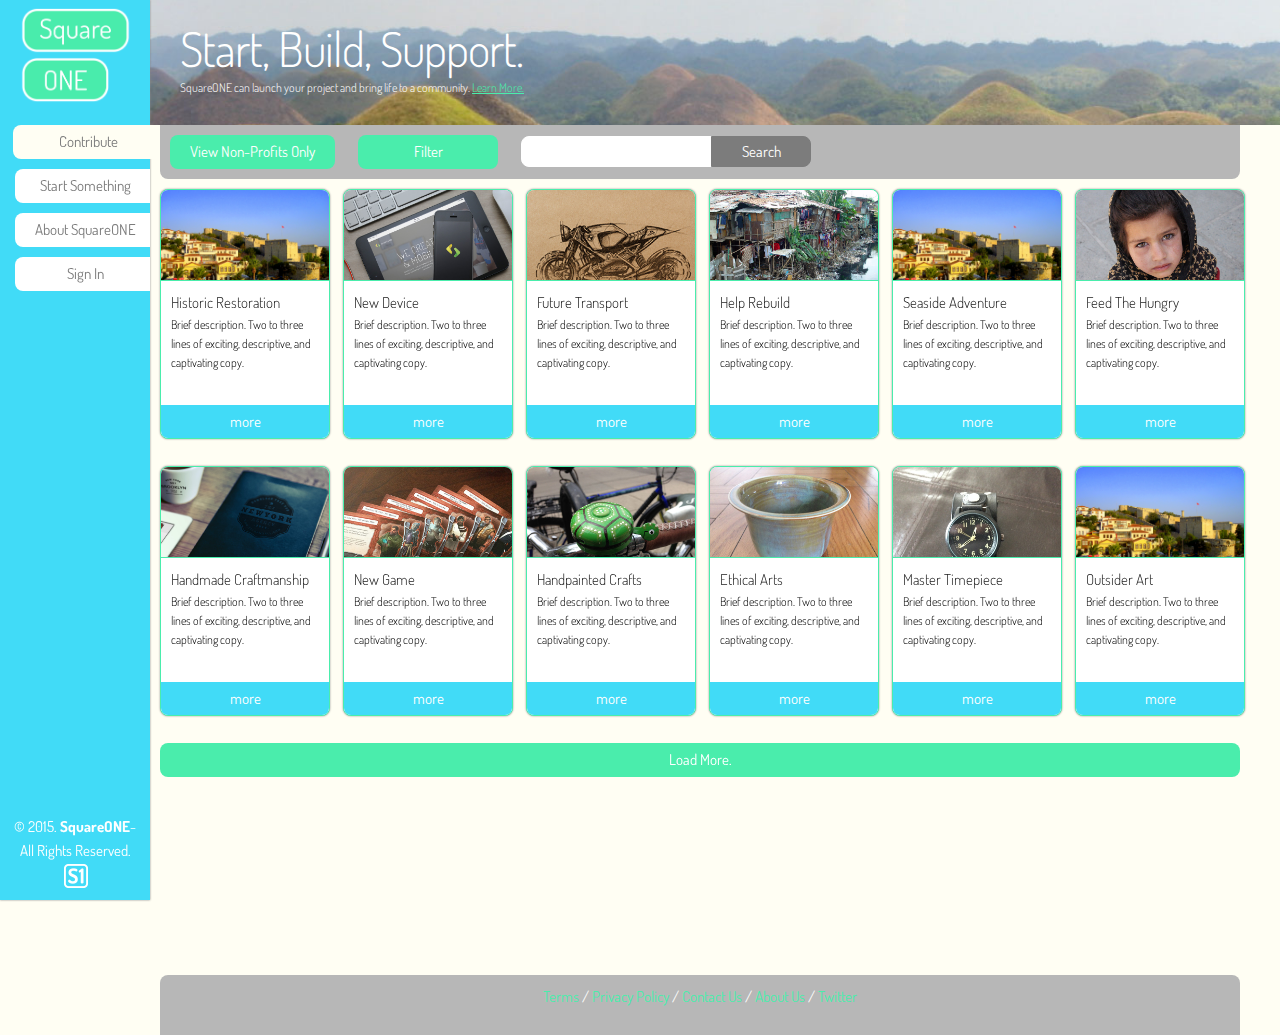
<file: index.html>
<!DOCTYPE html>
<html lang="en">
<head>

  <!-- Basic Page Needs
  –––––––––––––––––––––––––––––––––––––––––––––––––– -->
  <meta charset="utf-8">
  <title>SquareONE</title>
  <meta name="description" content="">
  <meta name="author" content="">

  <!-- Mobile Specific Metas
  –––––––––––––––––––––––––––––––––––––––––––––––––– -->
  <meta name="viewport" content="width=device-width, initial-scale=1">

  <!-- FONT
  –––––––––––––––––––––––––––––––––––––––––––––––––– -->
 <link href='http://fonts.googleapis.com/css?family=Dosis' rel='stylesheet' type='text/css'>


  <!-- CSS
  –––––––––––––––––––––––––––––––––––––––––––––––––– -->
  <link rel="stylesheet" href="css/normalize.css">
  <link rel="stylesheet" href="css/skeleton.css">
  <link rel="stylesheet" type="text/css" href="css/style.css">

  <script src="https://ajax.googleapis.com/ajax/libs/jquery/2.1.4/jquery.min.js"></script>

  <!-- Favicon
  –––––––––––––––––––––––––––––––––––––––––––––––––– -->
  <link rel="icon" type="image/png" href="images/favicon.png">

</head>
<body class="bbg-color">
  <!-- Primary Page Layout
  –––––––––––––––––––––––––––––––––––––––––––––––––– -->
  <aside class="side-navigation">
    <div class="side-wrap">
    <div class="s1-logo"></div>
    <ul>
      <li ><a class="side-nav-button side-nav-active" href="index.html">Contribute</a></li>
      <li ><a class="side-nav-button side-nav-inactive" href="start.html">Start Something</a></li>
      <li ><a class="side-nav-button side-nav-inactive" href="about.html">About SquareONE</a></li>
      <li ><a class="side-nav-button side-nav-inactive" href="sign-in.html">Sign In</a></li>
    </ul>
    <div class="side-push"></div>
    </div>
    <div class="side-foot">
      <div class="copyright">
        © 2015. <b>SquareONE</b>­ All Rights Reserved.
      </div>
      <div class="foot-logo">
        <a href="/">
          <img src="images/s1-foot-logo.png" alt="SquareONE">
        </a>
      </div>
    </div>
   </aside>
  <header class="pic-head">
    <h1>Start, Build, Support.</h1>
    <p>SquareONE can launch your project and bring life to a community. <a href="about.html">Learn More.</a></p>
  </header>
  <div class="s1-container body-padding wrapper">
    <div class="filter copy-cat">
      <a class="s1-button" href="#">View Non-Profits Only</a>
      <a class="s1-button filter-trigger filter-selector" href="#">Filter</a>
      <div class="search-box">
        <input class="s1-button s1-search-input">
        <input class="s1-button s1-search-button" type="submit" Value="Search">
      </div>
      <div class="filter-container copy-cat">
        <ul class="sorter">
          <li><a class="s1-button filter-button" href="#">All</a></li>
          <li><a class="s1-button filter-button" href="#">Art</a></li>
          <li><a class="s1-button filter-button" href="#">Technology</a></li>
          <li><a class="s1-button filter-button" href="#">Science</a></li>
          <li><a class="s1-button filter-button" href="#">Music</a></li>
          <li><a class="s1-button filter-button" href="#">Outdoor</a></li>
          <li><a class="s1-button filter-button" href="#">Games</a></li>
        </ul>
      </div>
    </div>

    <div class="row card-box">
      <ul class="dyna-width card-sort">
        <li class="project-card science">
          <div class="card-image">
            <img src="images/p1.jpg">
          </div>
          <h6>Historic Restoration</h6>
          <p class="card-desc">Brief description. Two to three lines of exciting, descriptive, and captivating copy.</p>
          <a class="s1-button more-button" href="project-1.html">more</a>
        </li>
        <li class="project-card technology">
          <div class="card-image">
            <img src="images/device.jpg">
          </div>
          <h6>New Device</h6>
          <p class="card-desc">Brief description. Two to three lines of exciting, descriptive, and captivating copy.</p>
          <a class="s1-button more-button" href="project-1.html">more</a>
        </li>
        <li class="project-card technology">
          <div class="card-image">
            <img src="images/bike.jpg">
          </div>
          <h6>Future Transport</h6>
          <p class="card-desc">Brief description. Two to three lines of exciting, descriptive, and captivating copy.</p>
          <a class="s1-button more-button" href="project-1.html">more</a>
        </li>
        <li class="project-card science technology">
          <div class="card-image">
            <img src="images/shack.jpg">
          </div>
          <h6>Help Rebuild</h6>
          <p class="card-desc">Brief description. Two to three lines of exciting, descriptive, and captivating copy.</p>
          <a class="s1-button more-button" href="project-1.html">more</a>
        </li>
        <li class="project-card science">
          <div class="card-image">
            <img src="images/p1.jpg">
          </div>
          <h6>Seaside Adventure</h6>
          <p class="card-desc">Brief description. Two to three lines of exciting, descriptive, and captivating copy.</p>
          <a class="s1-button more-button" href="project-1.html">more</a>
        </li>
        <li class="project-card">
          <div class="card-image">
            <img src="images/hungry.jpg">
          </div>
          <h6>Feed The Hungry</h6>
          <p class="card-desc">Brief description. Two to three lines of exciting, descriptive, and captivating copy.</p>
          <a class="s1-button more-button" href="project-1.html">more</a>
        </li>
        <li class="project-card art">
          <div class="card-image">
            <img src="images/book.jpg">
          </div>
          <h6>Handmade Craftmanship</h6>
          <p class="card-desc">Brief description. Two to three lines of exciting, descriptive, and captivating copy.</p>
          <a class="s1-button more-button" href="project-1.html">more</a>
        </li>
        <li class="project-card art">
          <div class="card-image">
            <img src="images/cards.jpg">
          </div>
          <h6>New Game</h6>
          <p class="card-desc">Brief description. Two to three lines of exciting, descriptive, and captivating copy.</p>
          <a class="s1-button more-button" href="project-1.html">more</a>
        </li>
        <li class="project-card science art">
          <div class="card-image">
            <img src="images/turtle.jpg">
          </div>
          <h6>Handpainted Crafts</h6>
          <p class="card-desc">Brief description. Two to three lines of exciting, descriptive, and captivating copy.</p>
          <a class="s1-button more-button" href="project-1.html">more</a>
        </li>
        <li class="project-card science technology">
          <div class="card-image">
            <img src="images/jar.jpg">
          </div>
          <h6>Ethical Arts</h6>
          <p class="card-desc">Brief description. Two to three lines of exciting, descriptive, and captivating copy.</p>
          <a class="s1-button more-button" href="project-1.html">more</a>
        </li>
        <li class="project-card">
          <div class="card-image">
            <img src="images/watch.jpg">
          </div>
          <h6>Master Timepiece</h6>
          <p class="card-desc">Brief description. Two to three lines of exciting, descriptive, and captivating copy.</p>
          <a class="s1-button more-button" href="project-1.html">more</a>
        </li>
        <li class="project-card">
          <div class="card-image">
            <img src="images/p1.jpg">
          </div>
          <h6>Outsider Art</h6>
          <p class="card-desc">Brief description. Two to three lines of exciting, descriptive, and captivating copy.</p>
          <a class="s1-button more-button" href="project-1.html">more</a>
        </li>
      </ul>
    </div>
    <div class="row">
      <a class="load-button s1-button copy-cat">Load More.</a>
    </div>
    <div class="push"></div>
  </div>
    <footer class="s1-footer copy-cat">
       <div class="foot-content">
          <div class="lower-nav">
            <ul>
              <li><a href="#">Terms</a></li>
              <li>  / </li>
              <li><a href="#">Privacy Policy</a></li>
              <li> / </li>
              <li><a href="#">Contact Us</a></li>
              <li> / </li>
              <li><a href="#">About Us</a></li>
              <li> / </li>
              <li><a href="#">Twitter</a></li>
            </ul>
          </div>
        </div>
    </footer>
<!-- End Document
  –––––––––––––––––––––––––––––––––––––––––––––––––– -->

  <script src="js/filter.js"></script>
</body>
</html>
</file>
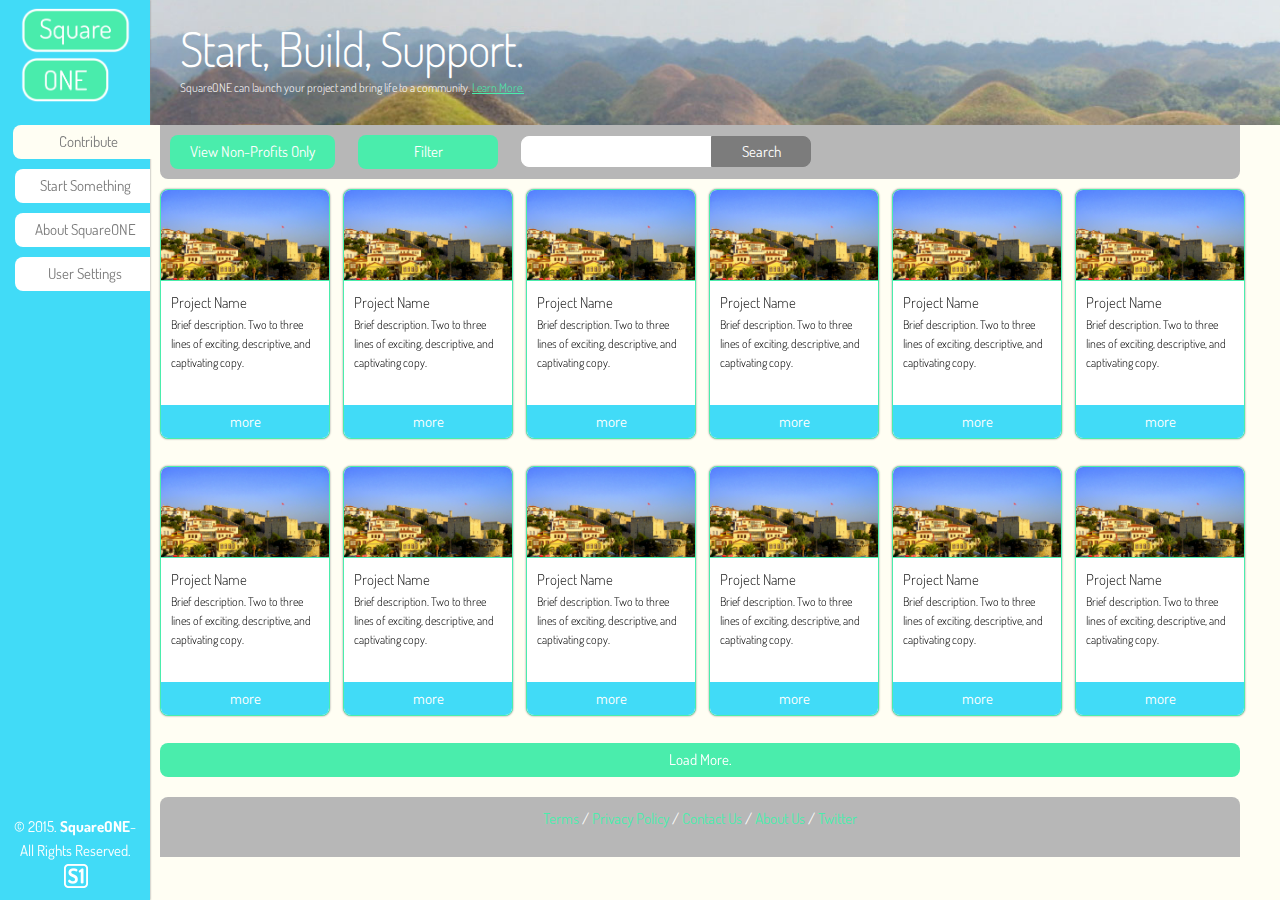
<file: index-signin.html>
<!DOCTYPE html>
<html lang="en">
<head>

  <!-- Basic Page Needs
  –––––––––––––––––––––––––––––––––––––––––––––––––– -->
  <meta charset="utf-8">
  <title>SquareONE</title>
  <meta name="description" content="">
  <meta name="author" content="">

  <!-- Mobile Specific Metas
  –––––––––––––––––––––––––––––––––––––––––––––––––– -->
  <meta name="viewport" content="width=device-width, initial-scale=1">

  <!-- FONT
  –––––––––––––––––––––––––––––––––––––––––––––––––– -->
 <link href='http://fonts.googleapis.com/css?family=Dosis' rel='stylesheet' type='text/css'>


  <!-- CSS
  –––––––––––––––––––––––––––––––––––––––––––––––––– -->
  <link rel="stylesheet" href="css/normalize.css">
  <link rel="stylesheet" href="css/skeleton.css">
  <link rel="stylesheet" type="text/css" href="css/style.css">

  <script src="https://ajax.googleapis.com/ajax/libs/jquery/2.1.4/jquery.min.js"></script>

  <!-- Favicon
  –––––––––––––––––––––––––––––––––––––––––––––––––– -->
  <link rel="icon" type="image/png" href="images/favicon.png">

</head>
<body class="bbg-color">
  <!-- Primary Page Layout
  –––––––––––––––––––––––––––––––––––––––––––––––––– -->
  <aside class="side-navigation">
    <div class="side-wrap">
    <div class="s1-logo"></div>
    <ul>
      <li ><a class="side-nav-button side-nav-active" href="index.html">Contribute</a></li>
      <li ><a class="side-nav-button side-nav-inactive" href="start.html">Start Something</a></li>
      <li ><a class="side-nav-button side-nav-inactive" href="about.html">About SquareONE</a></li>
      <li ><a class="side-nav-button side-nav-inactive" href="settings.html">User Settings</a></li>
    </ul>
    <div class="side-push"></div>
    </div>
    <div class="side-foot">
      <div class="copyright">
        © 2015. <b>SquareONE</b>­ All Rights Reserved.
      </div>
      <div class="foot-logo">
        <a href="/">
          <img src="images/s1-foot-logo.png" alt="SquareONE">
        </a>
      </div>
    </div>
   </aside>
  <header class="pic-head">
    <h1>Start, Build, Support.</h1>
    <p>SquareONE can launch your project and bring life to a community. <a href="about.html">Learn More.</a></p>
  </header>
  <div class="s1-container body-padding">
    <div class="filter copy-cat">
      <a class="s1-button" href="#">View Non-Profits Only</a>
      <a class="s1-button filter-trigger filter-selector" href="#">Filter</a>
      <div class="search-box">
        <input class="s1-button s1-search-input">
        <input class="s1-button s1-search-button" type="submit" Value="Search">
      </div>
      <div class="filter-container copy-cat">
        <ul class="sorter">
          <li><a class="s1-button filter-button" href="#">All</a></li>
          <li><a class="s1-button filter-button" href="#">Art</a></li>
          <li><a class="s1-button filter-button" href="#">Technology</a></li>
          <li><a class="s1-button filter-button" href="#">Science</a></li>
          <li><a class="s1-button filter-button" href="#">Music</a></li>
          <li><a class="s1-button filter-button" href="#">Outdoor</a></li>
          <li><a class="s1-button filter-button" href="#">Games</a></li>
        </ul>
      </div>
    </div>

    <div class="row card-box">
      <ul class="dyna-width card-sort">
        <li class="project-card science">
          <div class="card-image">
            <img src="images/p1.jpg">
          </div>
          <h6>Project Name</h6>
          <p class="card-desc">Brief description. Two to three lines of exciting, descriptive, and captivating copy.</p>
          <a class="s1-button more-button" href="#">more</a>
        </li>
        <li class="project-card technology">
          <div class="card-image">
            <img src="images/p1.jpg">
          </div>
          <h6>Project Name</h6>
          <p class="card-desc">Brief description. Two to three lines of exciting, descriptive, and captivating copy.</p>
          <a class="s1-button more-button" href="#">more</a>
        </li>
        <li class="project-card technology">
          <div class="card-image">
            <img src="images/p1.jpg">
          </div>
          <h6>Project Name</h6>
          <p class="card-desc">Brief description. Two to three lines of exciting, descriptive, and captivating copy.</p>
          <a class="s1-button more-button" href="#">more</a>
        </li>
        <li class="project-card science technology">
          <div class="card-image">
            <img src="images/p1.jpg">
          </div>
          <h6>Project Name</h6>
          <p class="card-desc">Brief description. Two to three lines of exciting, descriptive, and captivating copy.</p>
          <a class="s1-button more-button" href="#">more</a>
        </li>
        <li class="project-card science">
          <div class="card-image">
            <img src="images/p1.jpg">
          </div>
          <h6>Project Name</h6>
          <p class="card-desc">Brief description. Two to three lines of exciting, descriptive, and captivating copy.</p>
          <a class="s1-button more-button" href="#">more</a>
        </li>
        <li class="project-card">
          <div class="card-image">
            <img src="images/p1.jpg">
          </div>
          <h6>Project Name</h6>
          <p class="card-desc">Brief description. Two to three lines of exciting, descriptive, and captivating copy.</p>
          <a class="s1-button more-button" href="#">more</a>
        </li>
        <li class="project-card art">
          <div class="card-image">
            <img src="images/p1.jpg">
          </div>
          <h6>Project Name</h6>
          <p class="card-desc">Brief description. Two to three lines of exciting, descriptive, and captivating copy.</p>
          <a class="s1-button more-button" href="#">more</a>
        </li>
        <li class="project-card art">
          <div class="card-image">
            <img src="images/p1.jpg">
          </div>
          <h6>Project Name</h6>
          <p class="card-desc">Brief description. Two to three lines of exciting, descriptive, and captivating copy.</p>
          <a class="s1-button more-button" href="#">more</a>
        </li>
        <li class="project-card science art">
          <div class="card-image">
            <img src="images/p1.jpg">
          </div>
          <h6>Project Name</h6>
          <p class="card-desc">Brief description. Two to three lines of exciting, descriptive, and captivating copy.</p>
          <a class="s1-button more-button" href="#">more</a>
        </li>
        <li class="project-card science technology">
          <div class="card-image">
            <img src="images/p1.jpg">
          </div>
          <h6>Project Name</h6>
          <p class="card-desc">Brief description. Two to three lines of exciting, descriptive, and captivating copy.</p>
          <a class="s1-button more-button" href="#">more</a>
        </li>
        <li class="project-card">
          <div class="card-image">
            <img src="images/p1.jpg">
          </div>
          <h6>Project Name</h6>
          <p class="card-desc">Brief description. Two to three lines of exciting, descriptive, and captivating copy.</p>
          <a class="s1-button more-button" href="#">more</a>
        </li>
        <li class="project-card">
          <div class="card-image">
            <img src="images/p1.jpg">
          </div>
          <h6>Project Name</h6>
          <p class="card-desc">Brief description. Two to three lines of exciting, descriptive, and captivating copy.</p>
          <a class="s1-button more-button" href="#">more</a>
        </li>
      </ul>
    </div>
    <div class="row">
      <a class="load-button s1-button copy-cat">Load More.</a>
    </div>
  </div>
    <footer class="s1-footer copy-cat">
       <div class="foot-content">
          <div class="lower-nav">
            <ul>
              <li><a href="#">Terms</a></li>
              <li>  / </li>
              <li><a href="#">Privacy Policy</a></li>
              <li> / </li>
              <li><a href="#">Contact Us</a></li>
              <li> / </li>
              <li><a href="#">About Us</a></li>
              <li> / </li>
              <li><a href="#">Twitter</a></li>
            </ul>
          </div>
        </div>
    </footer>
<!-- End Document
  –––––––––––––––––––––––––––––––––––––––––––––––––– -->

  <script src="js/filter.js"></script>
</body>
</html>
</file>
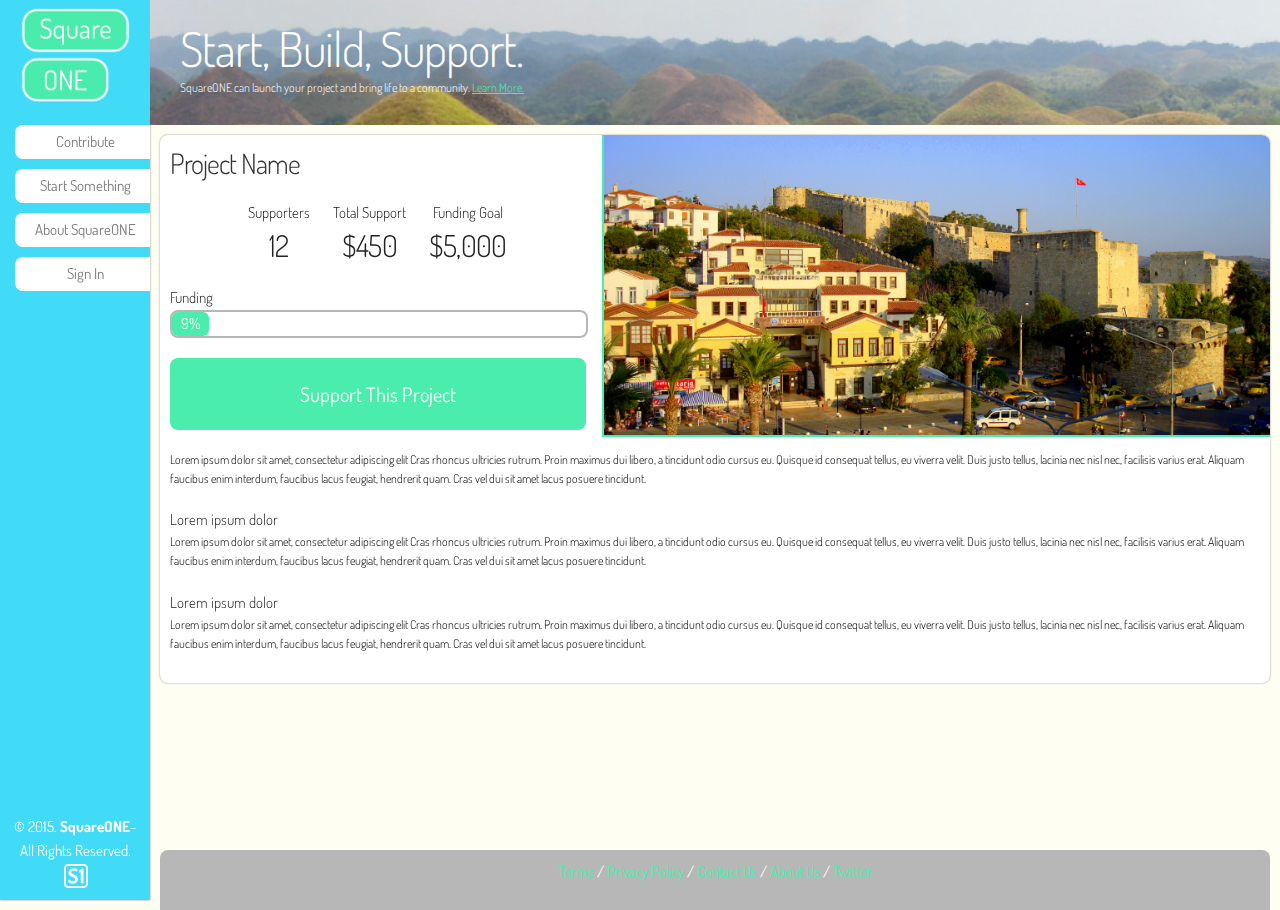
<file: project-1.html>
<!DOCTYPE html>
<html lang="en">
<head>

  <!-- Basic Page Needs
  –––––––––––––––––––––––––––––––––––––––––––––––––– -->
  <meta charset="utf-8">
  <title>SquareONE</title>
  <meta name="description" content="">
  <meta name="author" content="">

  <!-- Mobile Specific Metas
  –––––––––––––––––––––––––––––––––––––––––––––––––– -->
  <meta name="viewport" content="width=device-width, initial-scale=1">

  <!-- FONT
  –––––––––––––––––––––––––––––––––––––––––––––––––– -->
 <link href='http://fonts.googleapis.com/css?family=Dosis' rel='stylesheet' type='text/css'>


  <!-- CSS
  –––––––––––––––––––––––––––––––––––––––––––––––––– -->
  <link rel="stylesheet" href="css/normalize.css">
  <link rel="stylesheet" href="css/skeleton.css">
  <link rel="stylesheet" type="text/css" href="css/style.css">

  <script src="https://ajax.googleapis.com/ajax/libs/jquery/2.1.4/jquery.min.js"></script>

  <!-- Favicon
  –––––––––––––––––––––––––––––––––––––––––––––––––– -->
  <link rel="icon" type="image/png" href="images/favicon.png">

</head>
<body class="bbg-color">
  <!-- Primary Page Layout
  –––––––––––––––––––––––––––––––––––––––––––––––––– -->
  <aside class="side-navigation">
    <div class="side-wrap">
    <div class="s1-logo"></div>
    <ul>
      <li ><a class="side-nav-button side-nav-inactive" href="index.html">Contribute</a></li>
      <li ><a class="side-nav-button side-nav-inactive" href="start.html">Start Something</a></li>
      <li ><a class="side-nav-button side-nav-inactive" href="about.html">About SquareONE</a></li>
      <li ><a class="side-nav-button side-nav-inactive" href="sign-in.html">Sign In</a></li>
    </ul>
    <div class="side-push"></div>
    </div>
    <div class="side-foot">
      <div class="copyright">
        © 2015. <b>SquareONE</b>­ All Rights Reserved.
      </div>
      <div class="foot-logo">
        <a href="/">
          <img src="images/s1-foot-logo.png" alt="SquareONE">
        </a>
      </div>
    </div>
   </aside>
  <div class="wrapper">
  <div class="s1-container body-padding">
  <header class="pic-head">
    <h1>Start, Build, Support.</h1>
    <p>SquareONE can launch your project and bring life to a community. <a href="about.html">Learn More.</a></p>
  </header>
     <div class="page-body project-page">
      <div class="project-image">
      </div>
      <div class="project-info">
       <h3>Project Name</h3>
       <div class="project-vitals-box">
         <div class="project-vitals">
           <h6>Supporters</h6>
           <h4>12</h4>
         </div>
         <div class="project-vitals">
           <h6>Total Support</h6>
           <h4>$450</h4>
         </div>
         <div class="project-vitals">
           <h6>Funding Goal</h6>
           <h4>$5,000</h4>
         </div>
       </div>
       <h6>Funding</h6>
       <div class="fund-bar">
        <div class="fund-meter">9%</div>
       </div>
       <a href="#" class="s1-button support-button">Support This Project</a>
       <p>Lorem ipsum dolor sit amet, consectetur adipiscing elit Cras rhoncus ultricies rutrum. Proin maximus dui libero, a tincidunt odio cursus eu. Quisque id consequat tellus, eu viverra velit. Duis justo tellus, lacinia nec nisl nec, facilisis varius erat. Aliquam faucibus enim interdum, faucibus lacus feugiat, hendrerit quam. Cras vel dui sit amet lacus posuere tincidunt.</p>
       
       <h6>Lorem ipsum dolor</h6>
       <p>Lorem ipsum dolor sit amet, consectetur adipiscing elit Cras rhoncus ultricies rutrum. Proin maximus dui libero, a tincidunt odio cursus eu. Quisque id consequat tellus, eu viverra velit. Duis justo tellus, lacinia nec nisl nec, facilisis varius erat. Aliquam faucibus enim interdum, faucibus lacus feugiat, hendrerit quam. Cras vel dui sit amet lacus posuere tincidunt.</p>
       <h6>Lorem ipsum dolor</h6>
       <p>Lorem ipsum dolor sit amet, consectetur adipiscing elit Cras rhoncus ultricies rutrum. Proin maximus dui libero, a tincidunt odio cursus eu. Quisque id consequat tellus, eu viverra velit. Duis justo tellus, lacinia nec nisl nec, facilisis varius erat. Aliquam faucibus enim interdum, faucibus lacus feugiat, hendrerit quam. Cras vel dui sit amet lacus posuere tincidunt.</p>
       </div>
     </div>
     <div class="push"></div>
    </div>
    </div>
    <footer class="s1-footer copy-cat">
       <div class="foot-content">
          <div class="lower-nav">
            <ul>
              <li><a href="#">Terms</a></li>
              <li>  / </li>
              <li><a href="#">Privacy Policy</a></li>
              <li> / </li>
              <li><a href="#">Contact Us</a></li>
              <li> / </li>
              <li><a href="#">About Us</a></li>
              <li> / </li>
              <li><a href="#">Twitter</a></li>
            </ul>
          </div>
        </div>
    </footer>
<!-- End Document
  –––––––––––––––––––––––––––––––––––––––––––––––––– -->
<!--  <script src="js/filter.js"></script>-->
</body>
</html>
</file>
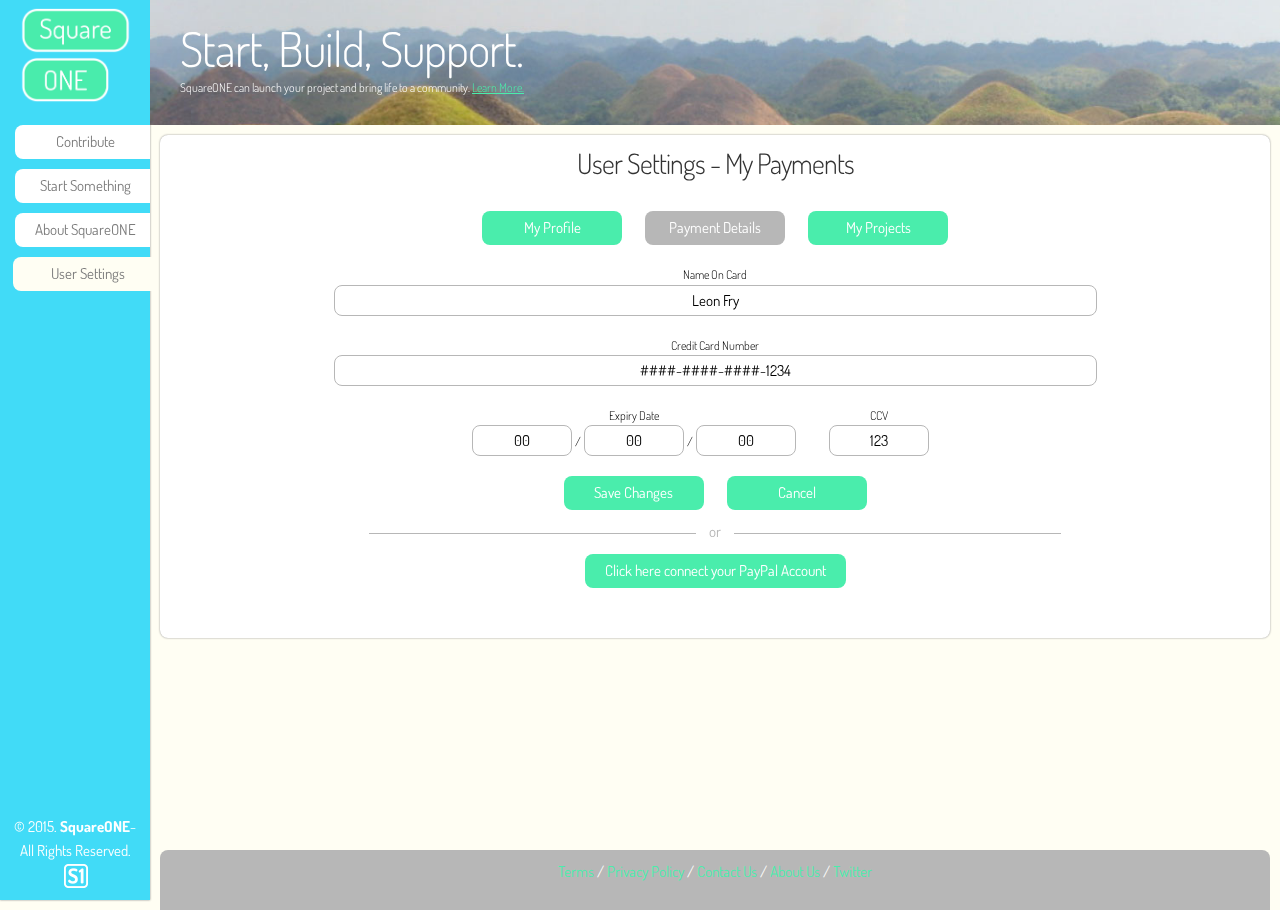
<file: settings-payment.html>
<!DOCTYPE html>
<html lang="en">
<head>

  <!-- Basic Page Needs
  –––––––––––––––––––––––––––––––––––––––––––––––––– -->
  <meta charset="utf-8">
  <title>SquareONE</title>
  <meta name="description" content="">
  <meta name="author" content="">

  <!-- Mobile Specific Metas
  –––––––––––––––––––––––––––––––––––––––––––––––––– -->
  <meta name="viewport" content="width=device-width, initial-scale=1">

  <!-- FONT
  –––––––––––––––––––––––––––––––––––––––––––––––––– -->
 <link href='http://fonts.googleapis.com/css?family=Dosis' rel='stylesheet' type='text/css'>


  <!-- CSS
  –––––––––––––––––––––––––––––––––––––––––––––––––– -->
  <link rel="stylesheet" href="css/normalize.css">
  <link rel="stylesheet" href="css/skeleton.css">
  <link rel="stylesheet" type="text/css" href="css/style.css">

  <script src="https://ajax.googleapis.com/ajax/libs/jquery/2.1.4/jquery.min.js"></script>

  <!-- Favicon
  –––––––––––––––––––––––––––––––––––––––––––––––––– -->
  <link rel="icon" type="image/png" href="images/favicon.png">

</head>
<body class="bbg-color">
  <!-- Primary Page Layout
  –––––––––––––––––––––––––––––––––––––––––––––––––– -->
  <aside class="side-navigation">
    <div class="side-wrap">
    <div class="s1-logo"></div>
    <ul>
      <li ><a class="side-nav-button side-nav-inactive" href="index.html">Contribute</a></li>
      <li ><a class="side-nav-button side-nav-inactive" href="start.html">Start Something</a></li>
      <li ><a class="side-nav-button side-nav-inactive" href="about.html">About SquareONE</a></li>
      <li ><a class="side-nav-button side-nav-active" href="sign-in.html">User Settings</a></li>
    </ul>
    <div class="side-push"></div>
    </div>
    <div class="side-foot">
      <div class="copyright">
        © 2015. <b>SquareONE</b>­ All Rights Reserved.
      </div>
      <div class="foot-logo">
        <a href="/">
          <img src="images/s1-foot-logo.png" alt="SquareONE">
        </a>
      </div>
    </div>
   </aside>
  <div class="wrapper">
  <div class="s1-container body-padding">
  <header class="pic-head">
    <h1>Start, Build, Support.</h1>
    <p>SquareONE can launch your project and bring life to a community. <a href="about.html">Learn More.</a></p>
  </header>
     <div class="page-body">
       <h3>User Settings - My Payments</h3>
       <div class="settings-menu">
        <a href="settings.html" class="s1-button">My Profile</a>
      </div>
      <div class="settings-menu">
        <a href="settings-payment.html" class="s1-button active-setting">Payment Details</a>
      </div>
      <div class="settings-menu">
        <a href="settings-projects.html" class="s1-button">My Projects</a>
      </div>
        <div class="form-box">
          <div>
          </div>
        <p>Name On Card</p>
       <input class="s1-button s1-search-input s1-form-input s1-form-filled" value="Leon Fry">
       <p>Credit Card Number</p>
       <input class="s1-button s1-search-input s1-form-input s1-form-filled" value="####-####-####-1234">
       
       <div class="cc-expiry">
        <p>Expiry Date</p>
        <span class="cc-inline"><input class="s1-button s1-search-input s1-form-input s1-form-filled cc-expiry-field" value="00">
        <p>/</p>
        <input class="s1-button s1-search-input s1-form-input s1-form-filled cc-expiry-field" value="00">
        <p>/</p>
        <input class="s1-button s1-search-input s1-form-input s1-form-filled cc-expiry-field" value="00">
        </span>
      </div>
      <div class="cc-expiry">
        <p>CCV</p>
        <input class="s1-button s1-search-input s1-form-input s1-form-filled cc-expiry-field" value="123">
      </div>
      <div class="form-buttons">
       <a href="#" class="s1-button">Save Changes</a>
       <a href="" class="s1-button">Cancel</a>
      
      <div>
          <div class="line-breaker"></div>
          <div class="grey-or">or</div>
          <div class="line-breaker"></div>
      </div>
      <div class="paypal-box">
        <a href="#"class="s1-button">Click here connect your PayPal Account</a>
      </div>
      </div>
     </div>
    </div>
    </div>
    <div class="push"></div>
    </div>
    
    <footer class="s1-footer copy-cat">
       <div class="foot-content">
          <div class="lower-nav">
            <ul>
              <li><a href="#">Terms</a></li>
              <li>  / </li>
              <li><a href="#">Privacy Policy</a></li>
              <li> / </li>
              <li><a href="#">Contact Us</a></li>
              <li> / </li>
              <li><a href="#">About Us</a></li>
              <li> / </li>
              <li><a href="#">Twitter</a></li>
            </ul>
          </div>
        </div>
    </footer>
<!-- End Document
  –––––––––––––––––––––––––––––––––––––––––––––––––– -->
<!--  <script src="js/filter.js"></script>-->
</body>
</html>
</file>
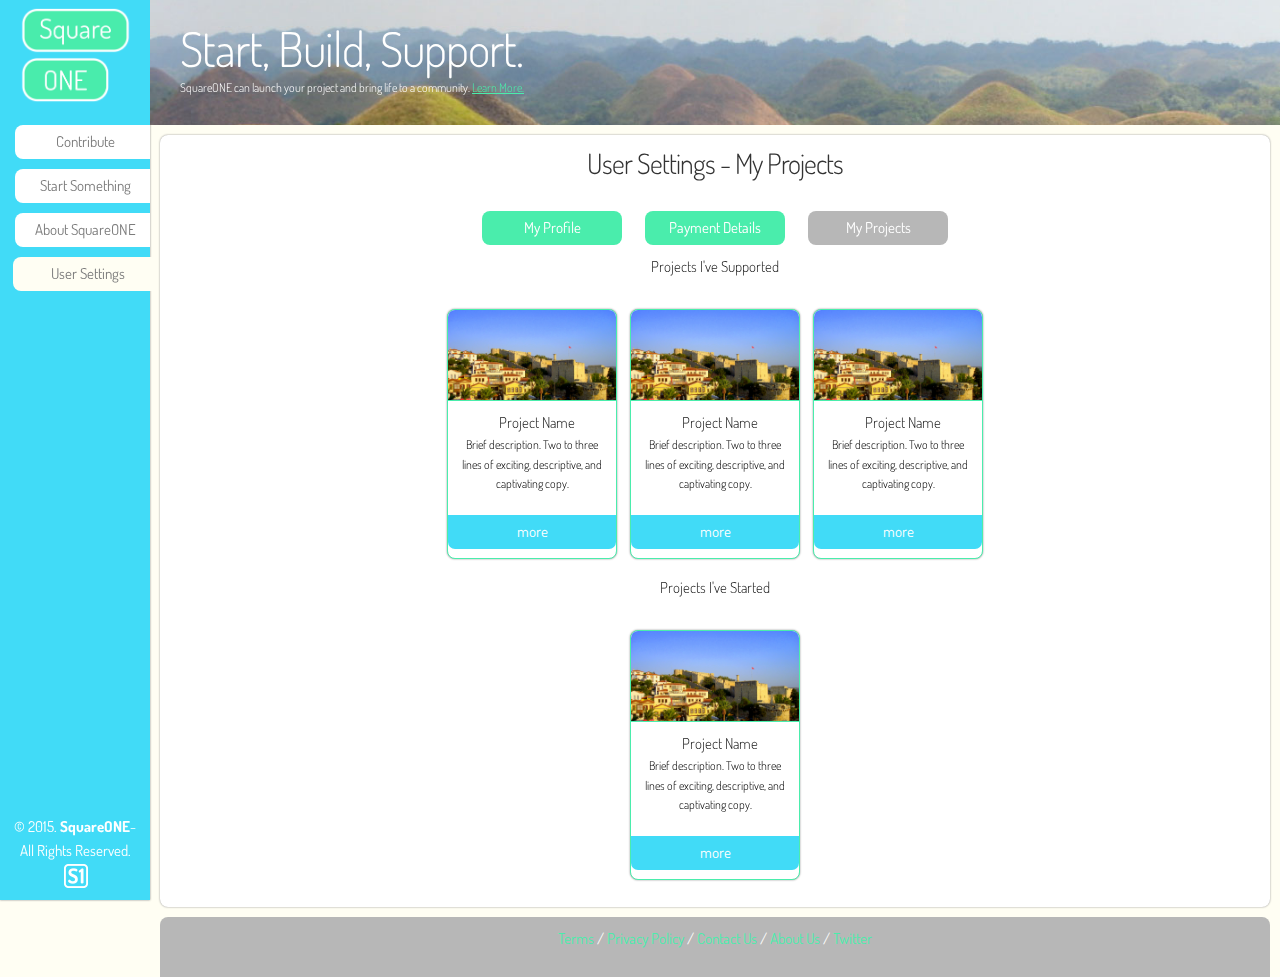
<file: settings-projects.html>
<!DOCTYPE html>
<html lang="en">
<head>

  <!-- Basic Page Needs
  –––––––––––––––––––––––––––––––––––––––––––––––––– -->
  <meta charset="utf-8">
  <title>SquareONE</title>
  <meta name="description" content="">
  <meta name="author" content="">

  <!-- Mobile Specific Metas
  –––––––––––––––––––––––––––––––––––––––––––––––––– -->
  <meta name="viewport" content="width=device-width, initial-scale=1">

  <!-- FONT
  –––––––––––––––––––––––––––––––––––––––––––––––––– -->
 <link href='http://fonts.googleapis.com/css?family=Dosis' rel='stylesheet' type='text/css'>


  <!-- CSS
  –––––––––––––––––––––––––––––––––––––––––––––––––– -->
  <link rel="stylesheet" href="css/normalize.css">
  <link rel="stylesheet" href="css/skeleton.css">
  <link rel="stylesheet" type="text/css" href="css/style.css">

  <script src="https://ajax.googleapis.com/ajax/libs/jquery/2.1.4/jquery.min.js"></script>

  <!-- Favicon
  –––––––––––––––––––––––––––––––––––––––––––––––––– -->
  <link rel="icon" type="image/png" href="images/favicon.png">

</head>
<body class="bbg-color">
  <!-- Primary Page Layout
  –––––––––––––––––––––––––––––––––––––––––––––––––– -->
  <aside class="side-navigation">
    <div class="side-wrap">
    <div class="s1-logo"></div>
    <ul>
      <li ><a class="side-nav-button side-nav-inactive" href="index.html">Contribute</a></li>
      <li ><a class="side-nav-button side-nav-inactive" href="start.html">Start Something</a></li>
      <li ><a class="side-nav-button side-nav-inactive" href="about.html">About SquareONE</a></li>
      <li ><a class="side-nav-button side-nav-active" href="sign-in.html">User Settings</a></li>
    </ul>
    <div class="side-push"></div>
    </div>
    <div class="side-foot">
      <div class="copyright">
        © 2015. <b>SquareONE</b>­ All Rights Reserved.
      </div>
      <div class="foot-logo">
        <a href="/">
          <img src="images/s1-foot-logo.png" alt="SquareONE">
        </a>
      </div>
    </div>
   </aside>
  <div class="wrapper">
  <div class="s1-container body-padding">
  <header class="pic-head">
    <h1>Start, Build, Support.</h1>
    <p>SquareONE can launch your project and bring life to a community. <a href="about.html">Learn More.</a></p>
  </header>
     <div class="page-body">
       <h3>User Settings - My Projects</h3>
       <div class="settings-menu">
        <a href="settings.html" class="s1-button">My Profile</a>
      </div>
      <div class="settings-menu">
        <a href="settings-payment.html" class="s1-button">Payment Details</a>
      </div>
      <div class="settings-menu">
        <a href="settings-projects.html" class="s1-button active-setting">My Projects</a>
      </div>
        <div class="form-box">
          <h6>Projects I've Supported</h6>
          <div class="card-box">
            <ul class="dyna-width card-sort">
              <li class="project-card science">
                <div class="card-image">
                 <img src="images/p1.jpg">
                </div>
                <h6>Project Name</h6>
                <p class="card-desc">Brief description. Two to three lines of exciting, descriptive, and captivating copy.</p>
                <a class="s1-button more-button" href="project-1.html">more</a>
              </li>
              <li class="project-card technology">
                <div class="card-image">
                  <img src="images/p1.jpg">
                </div>
                <h6>Project Name</h6>
                <p class="card-desc">Brief description. Two to three lines of exciting, descriptive, and captivating copy.</p>
                <a class="s1-button more-button" href="project-1.html">more</a>
              </li>
              <li class="project-card technology">
                <div class="card-image">
                  <img src="images/p1.jpg">
                </div>
                <h6>Project Name</h6>
                <p class="card-desc">Brief description. Two to three lines of exciting, descriptive, and captivating copy.</p>
                <a class="s1-button more-button" href="project-1.html">more</a>
              </li>
            </ul>
          </div>
          <h6>Projects I've Started</h6>
          <div class="card-box">
            <ul class="dyna-width card-sort">
              <li class="project-card science">
                <div class="card-image">
                 <img src="images/p1.jpg">
                </div>
                <h6>Project Name</h6>
                <p class="card-desc">Brief description. Two to three lines of exciting, descriptive, and captivating copy.</p>
                <a class="s1-button more-button" href="project-1.html">more</a>
              </li>
            </ul>
          </div>
        </div>
      </div>    
     <div class="push"></div>
    </div>
    </div>
    <footer class="s1-footer copy-cat">
       <div class="foot-content">
          <div class="lower-nav">
            <ul>
              <li><a href="#">Terms</a></li>
              <li>  / </li>
              <li><a href="#">Privacy Policy</a></li>
              <li> / </li>
              <li><a href="#">Contact Us</a></li>
              <li> / </li>
              <li><a href="#">About Us</a></li>
              <li> / </li>
              <li><a href="#">Twitter</a></li>
            </ul>
          </div>
        </div>
    </footer>
<!-- End Document
  –––––––––––––––––––––––––––––––––––––––––––––––––– -->
<!--  <script src="js/filter.js"></script>-->
</body>
</html>
</file>
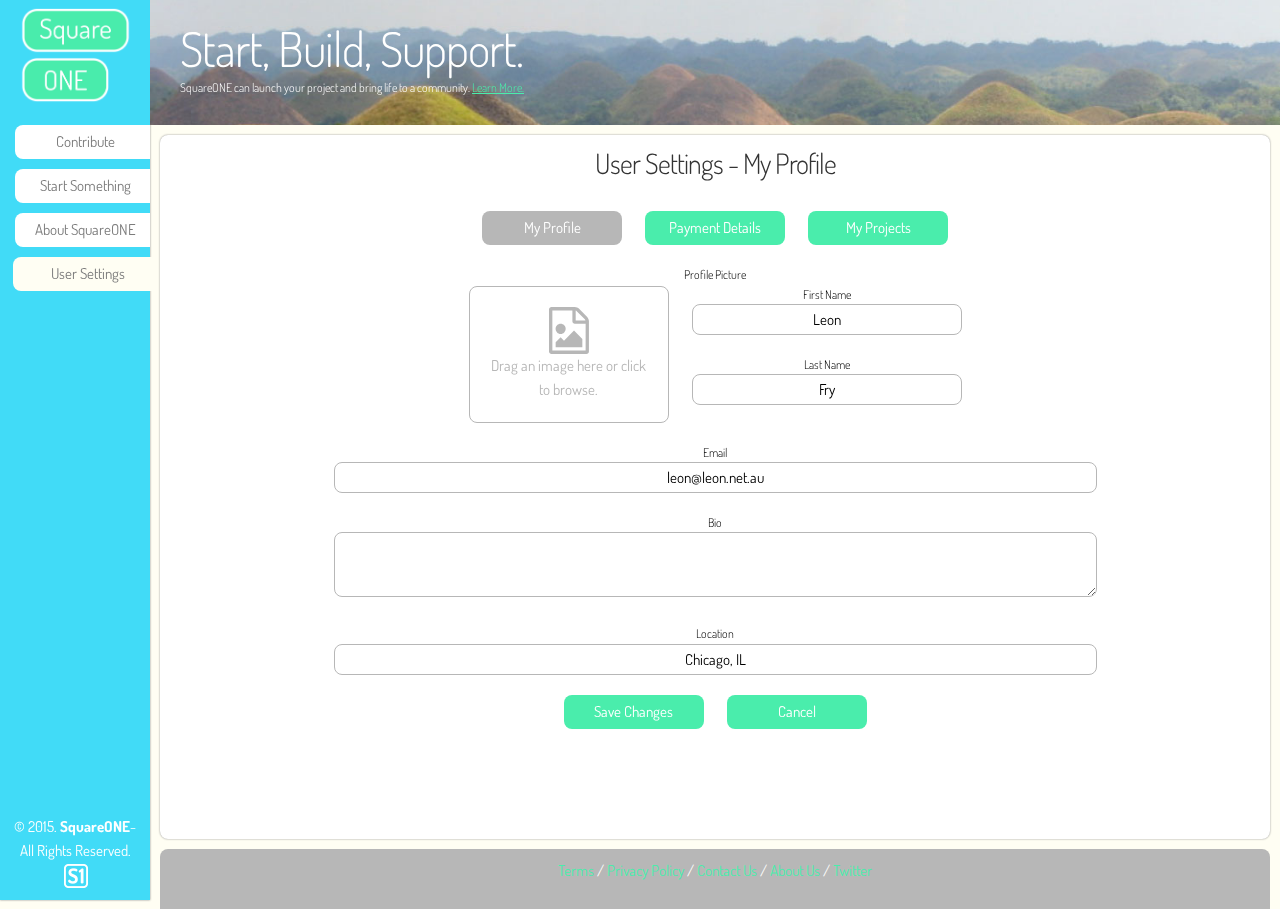
<file: settings.html>
<!DOCTYPE html>
<html lang="en">
<head>

  <!-- Basic Page Needs
  –––––––––––––––––––––––––––––––––––––––––––––––––– -->
  <meta charset="utf-8">
  <title>SquareONE</title>
  <meta name="description" content="">
  <meta name="author" content="">

  <!-- Mobile Specific Metas
  –––––––––––––––––––––––––––––––––––––––––––––––––– -->
  <meta name="viewport" content="width=device-width, initial-scale=1">

  <!-- FONT
  –––––––––––––––––––––––––––––––––––––––––––––––––– -->
 <link href='http://fonts.googleapis.com/css?family=Dosis' rel='stylesheet' type='text/css'>


  <!-- CSS
  –––––––––––––––––––––––––––––––––––––––––––––––––– -->
  <link rel="stylesheet" href="css/normalize.css">
  <link rel="stylesheet" href="css/skeleton.css">
  <link rel="stylesheet" type="text/css" href="css/style.css">

  <script src="https://ajax.googleapis.com/ajax/libs/jquery/2.1.4/jquery.min.js"></script>

  <!-- Favicon
  –––––––––––––––––––––––––––––––––––––––––––––––––– -->
  <link rel="icon" type="image/png" href="images/favicon.png">

</head>
<body class="bbg-color">
  <!-- Primary Page Layout
  –––––––––––––––––––––––––––––––––––––––––––––––––– -->
  <aside class="side-navigation">
    <div class="side-wrap">
    <div class="s1-logo"></div>
    <ul>
      <li ><a class="side-nav-button side-nav-inactive" href="index.html">Contribute</a></li>
      <li ><a class="side-nav-button side-nav-inactive" href="start.html">Start Something</a></li>
      <li ><a class="side-nav-button side-nav-inactive" href="about.html">About SquareONE</a></li>
      <li ><a class="side-nav-button side-nav-active" href="sign-in.html">User Settings</a></li>
    </ul>
    <div class="side-push"></div>
    </div>
    <div class="side-foot">
      <div class="copyright">
        © 2015. <b>SquareONE</b>­ All Rights Reserved.
      </div>
      <div class="foot-logo">
        <a href="/">
          <img src="images/s1-foot-logo.png" alt="SquareONE">
        </a>
      </div>
    </div>
   </aside>
  <div class="wrapper">
  <div class="s1-container body-padding">
  <header class="pic-head">
    <h1>Start, Build, Support.</h1>
    <p>SquareONE can launch your project and bring life to a community. <a href="about.html">Learn More.</a></p>
  </header>
     <div class="page-body">
       <h3>User Settings - My Profile</h3>
       <div class="settings-menu">
        <a href="settings.html" class="s1-button active-setting">My Profile</a>
      </div>
      <div class="settings-menu">
        <a href="settings-payment.html" class="s1-button">Payment Details</a>
      </div>
      <div class="settings-menu">
        <a href="settings-projects.html" class="s1-button">My Projects</a>
      </div>
        <div class="form-box">
          <div>
            <p>Profile Picture</p>
            <div class="s1-button s1-search-input s1-form-input profile-pic">
              <img class="img-icon" src="images/image-icon.svg">
              Drag an image here or click to browse.
            </div>
            <div class="basic-info">
              <p>First Name</p>
              <input class="s1-button s1-search-input s1-form-input s1-form-filled basic-info-fields" value="Leon">
              <p>Last Name</p>
              <input class="s1-button s1-search-input s1-form-input s1-form-filled basic-info-fields" value="Fry">
            </div>
          </div>
        
       <p>Email</p>
       <input class="s1-button s1-search-input s1-form-input s1-form-filled" value="leon@leon.net.au">
        <p>Bio</p>
       <textarea rows="4" class="s1-button s1-search-input s1-form-input"></textarea>
       <p>Location</p>
       <input class="s1-button s1-search-input s1-form-input s1-form-filled" value="Chicago, IL"> 
       <div class="form-buttons">
         <a href="#" class="s1-button">Save Changes</a>
         <a href="#" class="s1-button">Cancel</a>
       </div>
     </div>
     <div class="push"></div>
    </div>
    </div>
    <footer class="s1-footer copy-cat">
       <div class="foot-content">
          <div class="lower-nav">
            <ul>
              <li><a href="#">Terms</a></li>
              <li>  / </li>
              <li><a href="#">Privacy Policy</a></li>
              <li> / </li>
              <li><a href="#">Contact Us</a></li>
              <li> / </li>
              <li><a href="#">About Us</a></li>
              <li> / </li>
              <li><a href="#">Twitter</a></li>
            </ul>
          </div>
        </div>
    </footer>
<!-- End Document
  –––––––––––––––––––––––––––––––––––––––––––––––––– -->
<!--  <script src="js/filter.js"></script>-->
</body>
</html>
</file>
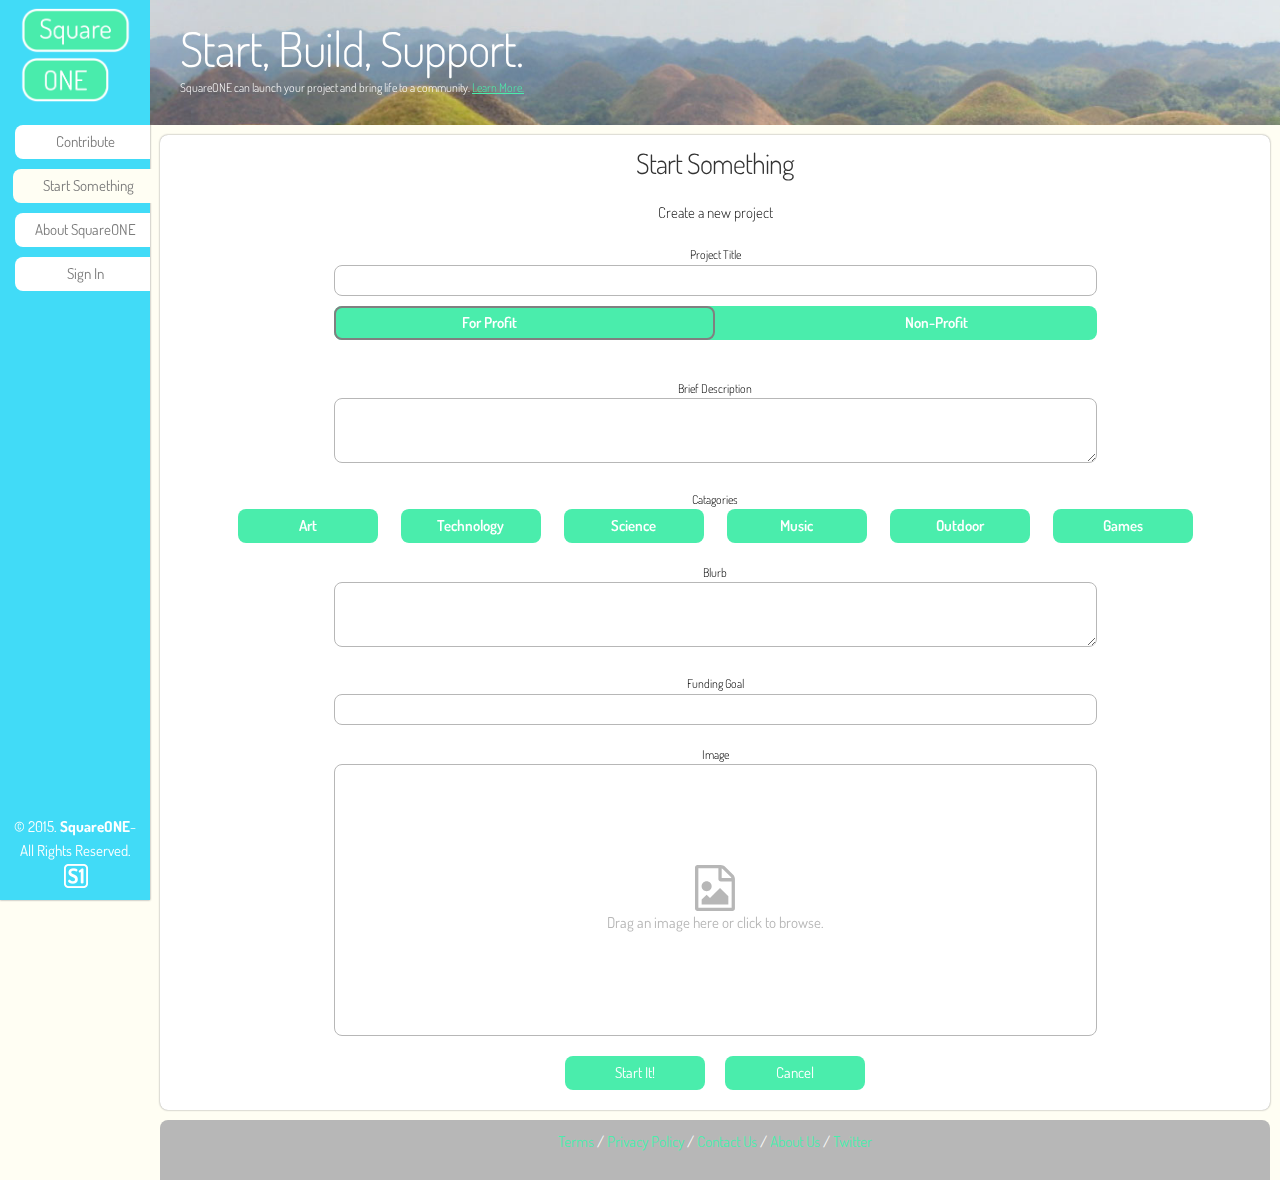
<file: start.html>
<!DOCTYPE html>
<html lang="en">
<head>

  <!-- Basic Page Needs
  –––––––––––––––––––––––––––––––––––––––––––––––––– -->
  <meta charset="utf-8">
  <title>SquareONE</title>
  <meta name="description" content="">
  <meta name="author" content="">

  <!-- Mobile Specific Metas
  –––––––––––––––––––––––––––––––––––––––––––––––––– -->
  <meta name="viewport" content="width=device-width, initial-scale=1">

  <!-- FONT
  –––––––––––––––––––––––––––––––––––––––––––––––––– -->
 <link href='http://fonts.googleapis.com/css?family=Dosis' rel='stylesheet' type='text/css'>
  <!-- CSS
  –––––––––––––––––––––––––––––––––––––––––––––––––– -->
  <link rel="stylesheet" href="css/normalize.css">
  <link rel="stylesheet" href="css/skeleton.css">
  <link rel="stylesheet" type="text/css" href="css/style.css">

  <script src="https://ajax.googleapis.com/ajax/libs/jquery/2.1.4/jquery.min.js"></script>

  <!-- Favicon
  –––––––––––––––––––––––––––––––––––––––––––––––––– -->
  <link rel="icon" type="image/png" href="images/favicon.png">

</head>
<body class="bbg-color">
  <!-- Primary Page Layout
  –––––––––––––––––––––––––––––––––––––––––––––––––– -->
  <aside class="side-navigation">
    <div class="side-wrap">
    <div class="s1-logo"></div>
    <ul>
      <li ><a class="side-nav-button side-nav-inactive" href="index.html">Contribute</a></li>
      <li ><a class="side-nav-button side-nav-active" href="start.html">Start Something</a></li>
      <li ><a class="side-nav-button side-nav-inactive" href="about.html">About SquareONE</a></li>
      <li ><a class="side-nav-button side-nav-inactive" href="sign-in.html">Sign In</a></li>
    </ul>
    <div class="side-push"></div>
    </div>
    <div class="side-foot">
      <div class="copyright">
        © 2015. <b>SquareONE</b>­ All Rights Reserved.
      </div>
      <div class="foot-logo">
        <a href="/">
          <img src="images/s1-foot-logo.png" alt="SquareONE">
        </a>
      </div>
    </div>
   </aside>
 <div class="wrapper">
  <div class="s1-container body-padding">
  <header class="pic-head">
    <h1>Start, Build, Support.</h1>
    <p>SquareONE can launch your project and bring life to a community. <a href="about.html">Learn More.</a></p>
  </header>
     <div class="page-body">
       <h3>Start Something</h3>
       <h6>Create a new project</h6>
       <div class="form-box">
       <p>Project Title</p>
       <input class="s1-form-input">
       <div class="form-switch">
        <input type="checkbox" class="form-switch-check" id="form-switch-1" checked>
        <label class="form-switch-label s1-button" for="form-switch-1">
          <span class="form-switch-inner"></span>
          <span class="form-switch-selector"></span>
        </label>
        <p class="conditional">All non-profits will be varified by SquareONE before they are pubished.</p>
       </div>

       <p>Brief Description</p>
       <textarea rows="4" class="s1-form-input"></textarea>
        <p>Catagories</p>
        <input type="checkbox" class="form-switch-check" id="cat-1">
        <label class="s1-button form-cat" for="cat-1">Art</label>
        <input type="checkbox" class="form-switch-check" id="cat-2">
        <label class="s1-button form-cat" for="cat-2">Technology</label>
        <input type="checkbox" class="form-switch-check" id="cat-3">
        <label class="s1-button form-cat" for="cat-3">Science</label>
        <input type="checkbox" class="form-switch-check" id="cat-4">
        <label class="s1-button form-cat" for="cat-4">Music</label>
        <input type="checkbox" class="form-switch-check" id="cat-5">
        <label class="s1-button form-cat" for="cat-5">Outdoor</label>
        <input type="checkbox" class="form-switch-check" id="cat-6">
        <label class="s1-button form-cat" for="cat-6">Games</label>
        <input type="checkbox" class="form-switch-check" id="cat-6">
       <p>Blurb</p>
       <textarea rows="9" class="s1-form-input"></textarea>
       <p>Funding Goal</p>
       <input class="s1-form-input">
       <p>Image</p>
       <div class="s1-form-input image-drop">
        <img class="img-icon" src="images/image-icon.svg">
        Drag an image here or click to browse.
       </div>
       <a href="project-1.html" class="s1-button">Start It!</a><a href="" class="s1-button">Cancel</a>
       </div>
     </div>
     <div class="push"></div> 
    </div>
    </div>
    <footer class="s1-footer copy-cat">
       <div class="foot-content">
          <div class="lower-nav">
            <ul>
              <li><a href="#">Terms</a></li>
              <li>  / </li>
              <li><a href="#">Privacy Policy</a></li>
              <li> / </li>
              <li><a href="#">Contact Us</a></li>
              <li> / </li>
              <li><a href="#">About Us</a></li>
              <li> / </li>
              <li><a href="#">Twitter</a></li>
            </ul>
          </div>
        </div>
    </footer>
<!-- End Document
  –––––––––––––––––––––––––––––––––––––––––––––––––– -->
 <!-- <script src="js/filter.js"></script>-->
</body>
</html>
</file>
<file: css/skeleton.css>
/*
* Skeleton V2.0.4
* Copyright 2014, Dave Gamache
* www.getskeleton.com
* Free to use under the MIT license.
* http://www.opensource.org/licenses/mit-license.php
* 12/29/2014
*/


/* Table of contents
––––––––––––––––––––––––––––––––––––––––––––––––––
- Grid
- Base Styles
- Typography
- Links
- Buttons
- Forms
- Lists
- Code
- Tables
- Spacing
- Utilities
- Clearing
- Media Queries
*/


/* Grid
–––––––––––––––––––––––––––––––––––––––––––––––––– */
.container {
  position: relative;
  width: 100%;
  max-width: 960px;
  margin: 0 auto;
  padding: 0 20px;
  box-sizing: border-box; 
}
.column,
.columns {
  width: 100%;
  float: left;
  box-sizing: border-box; }

/* For devices larger than 400px */
@media (min-width: 400px) {
  .container {
    width: 85%;
    padding: 0; }
}

/* For devices larger than 550px */
@media (min-width: 550px) {
  .container {
    width: 80%; }
  .column,
  .columns {
    margin-left: 4%; }
  .column:first-child,
  .columns:first-child {
    margin-left: 0; }

  .one.column,
  .one.columns                    { width: 4.66666666667%; }
  .two.columns                    { width: 13.3333333333%; }
  .three.columns                  { width: 22%;            }
  .four.columns                   { width: 30.6666666667%; }
  .five.columns                   { width: 39.3333333333%; }
  .six.columns                    { width: 48%;            }
  .seven.columns                  { width: 56.6666666667%; }
  .eight.columns                  { width: 65.3333333333%; }
  .nine.columns                   { width: 74.0%;          }
  .ten.columns                    { width: 82.6666666667%; }
  .eleven.columns                 { width: 91.3333333333%; }
  .twelve.columns                 { width: 100%; margin-left: 0; }

  .one-third.column               { width: 30.6666666667%; }
  .two-thirds.column              { width: 65.3333333333%; }

  .one-half.column                { width: 48%; }

  /* Offsets */
  .offset-by-one.column,
  .offset-by-one.columns          { margin-left: 8.66666666667%; }
  .offset-by-two.column,
  .offset-by-two.columns          { margin-left: 17.3333333333%; }
  .offset-by-three.column,
  .offset-by-three.columns        { margin-left: 26%;            }
  .offset-by-four.column,
  .offset-by-four.columns         { margin-left: 34.6666666667%; }
  .offset-by-five.column,
  .offset-by-five.columns         { margin-left: 43.3333333333%; }
  .offset-by-six.column,
  .offset-by-six.columns          { margin-left: 52%;            }
  .offset-by-seven.column,
  .offset-by-seven.columns        { margin-left: 60.6666666667%; }
  .offset-by-eight.column,
  .offset-by-eight.columns        { margin-left: 69.3333333333%; }
  .offset-by-nine.column,
  .offset-by-nine.columns         { margin-left: 78.0%;          }
  .offset-by-ten.column,
  .offset-by-ten.columns          { margin-left: 86.6666666667%; }
  .offset-by-eleven.column,
  .offset-by-eleven.columns       { margin-left: 95.3333333333%; }

  .offset-by-one-third.column,
  .offset-by-one-third.columns    { margin-left: 34.6666666667%; }
  .offset-by-two-thirds.column,
  .offset-by-two-thirds.columns   { margin-left: 69.3333333333%; }

  .offset-by-one-half.column,
  .offset-by-one-half.columns     { margin-left: 52%; }

}


/* Base Styles
–––––––––––––––––––––––––––––––––––––––––––––––––– */
/* NOTE
html is set to 62.5% so that all the REM measurements throughout Skeleton
are based on 10px sizing. So basically 1.5rem = 15px :) */
html {
  font-size: 62.5%; }
body {
  font-size: 1.5em; /* currently ems cause chrome bug misinterpreting rems on body element */
  line-height: 1.6;
  font-weight: 400;
  font-family: "Dosis","Raleway", "HelveticaNeue", "Helvetica Neue", Helvetica, Arial, sans-serif;
  color: #222; }


/* Typography
–––––––––––––––––––––––––––––––––––––––––––––––––– */
h1, h2, h3, h4, h5, h6 {
  margin-top: 0;
  margin-bottom: 2rem;
  font-weight: 300; }
h1 { font-size: 4.0rem; line-height: 1.2;  letter-spacing: -.1rem;}
h2 { font-size: 3.6rem; line-height: 1.25; letter-spacing: -.1rem; }
h3 { font-size: 3.0rem; line-height: 1.3;  letter-spacing: -.1rem; }
h4 { font-size: 2.4rem; line-height: 1.35; letter-spacing: -.08rem; }
h5 { font-size: 1.8rem; line-height: 1.5;  letter-spacing: -.05rem; }
h6 { font-size: 1.5rem; line-height: 1.6;  letter-spacing: 0; }

/* Larger than phablet */
@media (min-width: 550px) {
  h1 { font-size: 5.0rem; }
  h2 { font-size: 4.2rem; }
  h3 { font-size: 3.6rem; }
  h4 { font-size: 3.0rem; }
  h5 { font-size: 2.4rem; }
  h6 { font-size: 1.5rem; }
}

p {
  margin-top: 0; }


/* Links
–––––––––––––––––––––––––––––––––––––––––––––––––– */
a {
  color: #1EAEDB; }
a:hover {
  color: #0FA0CE; }


/* Buttons
–––––––––––––––––––––––––––––––––––––––––––––––––– */
/*.button,
button,
input[type="submit"],
input[type="reset"],
input[type="button"] {
  display: inline-block;
  height: 38px;
  padding: 0 30px;
  color: #555;
  text-align: center;
  font-size: 11px;
  font-weight: 600;
  line-height: 38px;
  letter-spacing: .1rem;
  text-transform: uppercase;
  text-decoration: none;
  white-space: nowrap;
  background-color: transparent;
  border-radius: 4px;
  border: 1px solid #bbb;
  cursor: pointer;
  box-sizing: border-box; }
.button:hover,
button:hover,
input[type="submit"]:hover,
input[type="reset"]:hover,
input[type="button"]:hover,
.button:focus,
button:focus,
input[type="submit"]:focus,
input[type="reset"]:focus,
input[type="button"]:focus {
  color: #333;
  border-color: #888;
  outline: 0; }
.button.button-primary,
button.button-primary,
input[type="submit"].button-primary,
input[type="reset"].button-primary,
input[type="button"].button-primary {
  color: #FFF;
  background-color: #33C3F0;
  border-color: #33C3F0; }
.button.button-primary:hover,
button.button-primary:hover,
input[type="submit"].button-primary:hover,
input[type="reset"].button-primary:hover,
input[type="button"].button-primary:hover,
.button.button-primary:focus,
button.button-primary:focus,
input[type="submit"].button-primary:focus,
input[type="reset"].button-primary:focus,
input[type="button"].button-primary:focus {
  color: #FFF;
  background-color: #1EAEDB;
  border-color: #1EAEDB; }*/


/* Forms
–––––––––––––––––––––––––––––––––––––––––––––––––– */
input[type="email"],
input[type="number"],
input[type="search"],
input[type="text"],
input[type="tel"],
input[type="url"],
input[type="password"],
textarea,
select {
  height: 38px;
  padding: 6px 10px; /* The 6px vertically centers text on FF, ignored by Webkit */
  background-color: #fff;
  border: 1px solid #D1D1D1;
  border-radius: 4px;
  box-shadow: none;
  box-sizing: border-box; }
/* Removes awkward default styles on some inputs for iOS */
input[type="email"],
input[type="number"],
input[type="search"],
input[type="text"],
input[type="tel"],
input[type="url"],
input[type="password"],
textarea {
  -webkit-appearance: none;
     -moz-appearance: none;
          appearance: none; }
textarea {
  min-height: 65px;
  padding-top: 6px;
  padding-bottom: 6px; }
input[type="email"]:focus,
input[type="number"]:focus,
input[type="search"]:focus,
input[type="text"]:focus,
input[type="tel"]:focus,
input[type="url"]:focus,
input[type="password"]:focus,
textarea:focus,
select:focus {
  border: 1px solid #33C3F0;
  outline: 0; }
label,
legend {
  display: block;
  margin-bottom: .5rem;
  font-weight: 600; }
fieldset {
  padding: 0;
  border-width: 0; }
input[type="checkbox"],
input[type="radio"] {\
  display: inline; }
label > .label-body {
  display: inline-block;
  margin-left: .5rem;
  font-weight: normal; }


/* Lists
–––––––––––––––––––––––––––––––––––––––––––––––––– */
ul {
  list-style: circle inside; }
ol {
  list-style: decimal inside; }
ol, ul {
  padding-left: 0;
  margin-top: 0; }
ul ul,
ul ol,
ol ol,
ol ul {
  margin: 1.5rem 0 1.5rem 3rem;
  font-size: 90%; }
li {
  margin-bottom: 1rem; }


/* Code
–––––––––––––––––––––––––––––––––––––––––––––––––– */
code {
  padding: .2rem .5rem;
  margin: 0 .2rem;
  font-size: 90%;
  white-space: nowrap;
  background: #F1F1F1;
  border: 1px solid #E1E1E1;
  border-radius: 4px; }
pre > code {
  display: block;
  padding: 1rem 1.5rem;
  white-space: pre; }


/* Tables
–––––––––––––––––––––––––––––––––––––––––––––––––– */
th,
td {
  padding: 12px 15px;
  text-align: left;
  border-bottom: 1px solid #E1E1E1; }
th:first-child,
td:first-child {
  padding-left: 0; }
th:last-child,
td:last-child {
  padding-right: 0; }


/* Spacing
–––––––––––––––––––––––––––––––––––––––––––––––––– */
button,
.button {
  margin-bottom: 1rem; }
input,
textarea,
select,
fieldset {
  margin-bottom: 1.5rem; }
pre,
blockquote,
dl,
figure,
table,
p,
ul,
ol,
form {
  margin-bottom: 2.5rem; }


/* Utilities
–––––––––––––––––––––––––––––––––––––––––––––––––– */
.u-full-width {
  width: 100%;
  box-sizing: border-box; }
.u-max-full-width {
  max-width: 100%;
  box-sizing: border-box; }
.u-pull-right {
  float: right; }
.u-pull-left {
  float: left; }


/* Misc
–––––––––––––––––––––––––––––––––––––––––––––––––– */
hr {
  margin-top: 3rem;
  margin-bottom: 3.5rem;
  border-width: 0;
  border-top: 1px solid #E1E1E1; }


/* Clearing
–––––––––––––––––––––––––––––––––––––––––––––––––– */

/* Self Clearing Goodness */
.container:after,
.row:after,
.u-cf {
  content: "";
  display: table;
  clear: both; }


/* Media Queries
–––––––––––––––––––––––––––––––––––––––––––––––––– */
/*
Note: The best way to structure the use of media queries is to create the queries
near the relevant code. For example, if you wanted to change the styles for buttons
on small devices, paste the mobile query code up in the buttons section and style it
there.
*/


/* Larger than mobile */
@media (min-width: 400px) {}

/* Larger than phablet (also point when grid becomes active) */
@media (min-width: 550px) {}

/* Larger than tablet */
@media (min-width: 750px) {}

/* Larger than desktop */
@media (min-width: 1000px) {}

/* Larger than Desktop HD */
@media (min-width: 1200px) {}
</file>
<file: css/style.css>
h1, h2, h3, h4 {
	font-family: 'Dosis', helvetica, arial, sans-serif;
}
h1 {
	font-size: 48px;
}
h2 {
	font-size: 36px;
}
h3 {
	font-size: 28px;
	color: #333333;
}
p {
	font-family: 'Dosis',helvetica, arial, sans-serif;
	font-size: 12px;
	font-weight: 300;
}
a {
	font-family: 'Dosis',helvetica, arial, sans-serif;
	color: #4AEDAC;
	text-decoration: underline;
	-webkit-transition: all 0.2s ease-in;
	-moz-transition: all 0.2s ease-in;
	-o-transition: all 0.2s ease-in;
	transition: all 0.2s ease-in;
}
* {
margin: 0;
}
html {
	height: 100%;
}
body {
	height: 100%;
	clear: both;
	min-width: 400px;
}
@media only screen and (min-width: 600px) {
	body {
		margin-left: 15rem;
		margin-top: 0;
	}
}
a:hover {
	color: #FFFFFF;
}
.bbg-color {
	background-color: #FFFEF3;
}
.s1-container {
  position: relative;
}

.s1-logo {
	background-image: url("../images/S1-logo2.png");
	background-size: contain;
	background-repeat: no-repeat;
	background-position: center;
	height: 4rem;
	margin: 0.5rem auto;
	display: block;
}
@media only screen and (min-width: 600px) {
	.s1-logo {
		background-image: url("../images/S1-logo.png");
		display: block;
		height: 10rem;
		width: 15rem;
	}
}
.s1-button {
	background-color: #4AEDAC;
	border-radius: 8px;
	color: #FFFFFF;
	display: inline-block;
	font-family: 'Dosis',helvetica, arial, sans-serif;
	text-align: center;
	margin: 10px;
	min-width: 10rem;
	padding-top: 5px;
	padding-bottom: 5px;
	padding-left: 20px;
	padding-right: 20px;
	text-decoration: none;
	-webkit-transition: all 0.2s ease-in;
	-moz-transition: all 0.2s ease-in;
	-o-transition: all 0.2s ease-in;
	transition: all 0.2s ease-in;
}
.s1-button:hover {
	background-color: #7C7C7C;
}
.filter-button{
	display: inline-block;
	width: 10rem;
	margin-bottom: 0;
}
.load-button {
	display: block;
	padding-left: 0;
	padding-right: 0;
	margin-left: 1rem;
}
.search-box {
	display: inline-block;
}
.s1-search-input {
	border-radius: 8px 0 0 8px;
	border: solid 1px #FFFFFF;
	background-color: #FFFFFF;
	color: black;
	display: inline;
	margin-right: -5px;
}
.s1-search-input:focus {
	border: solid 1px #7C7C7C;
	outline: 0;
}
.s1-search-input:hover {
	background-color: #FFFFFF;
}
.s1-search-button {
	background-color: #7C7C7C;
	border: solid 1px #7C7C7C;
	border-radius: 0 8px 8px 0;
	display: inline;
	margin-left: 0;
}
.s1-search-button:focus {
	outline: 0;
}
.side-navigation {
	overflow: hidden;
	height: 10rem;
	width: 100%;
	background-color: #41DBF7;
	bottom: 0;
	left: 0;
	top: 0;
	-webkit-overflow-scrolling: touch;
	box-shadow: 0 0 2px #888888;
	-webkit-box-shadow: 0 0 2px #888888;
	-moz-box-shadow: 0 0 2px #888888;
}
@media only screen and (min-width: 600px) {
	.side-navigation {
	  background-color: #41DBF7;
	  bottom: 0;
	  left: 0;
	  position: fixed;
	  overflow: visible;
	  top: 0;
	  width: 15rem;
	  height: 100%;
	  -webkit-overflow-scrolling: touch;
	  box-shadow: 0 0 2px #888888;
	  -webkit-box-shadow: 0 0 2px #888888;
	  -moz-box-shadow: 0 0 2px #888888;
	}
}
.side-navigation a {
	text-decoration: none;
	color: #7C7C7C;
}
.side-navigation ul {
	list-style: none;
	display: inline-block;
}
.side-navigation li {
	display: inline-block;
}
@media only screen and (min-width: 600px) {
	.side-navigation ul {
		display: block;
	}
	.side-navigation li {
		display: block;
	}
}
.side-nav-button {
	border-radius: 8px;
	float: right;
	margin-left: 1rem;
	margin-top: 1rem;
	padding-top: 0.5rem;
	padding-bottom: 0.5rem;
	text-align: center;
	-webkit-transition: all 0.2s ease-in;
	-moz-transition: all 0.2s ease-in;
	-o-transition: all 0.2s ease-in;
	transition: all 0.2s ease-in;
}
.side-nav-active {
	background-color: #FFFEF3;
	border-radius: 8px 8px 0 0;
	padding-left: 2px;
	padding-right: 2px;
	padding-bottom: 11px;
}
.side-nav-inactive:hover {
	background-color: #B7B7B7;
	color: #FFFFFF;
}
@media only screen and (min-width: 600px) {
	.side-nav-button {
		border-radius: 8px 0 0 8px;
		background-color: #FFFFFF;
		width: 13rem;
		padding-left: 0.5rem;
	}
	.side-nav-active {
	background-color: #FFFEF3;
	border-radius: 8px 0 0 8px;
	margin-right: -1rem;
	width: 14rem;
	padding-bottom: 0.5rem;
	}
}
.pic-head {
	height: 12.5rem;
	background-image: url("../images/header-bg.jpg");
	background-size: cover;
 	background-position: 50% 35%;
	background-repeat: no-repeat;
	padding-left: 3rem;
}
.pic-head h1, p {
	color: #FFFFFF;
	margin-bottom: 0;
	padding-top: 2rem;
}
.pic-head p {
	padding-top: 0;
}
.filter {
	background-color: #B7B7B7;
	border-radius: 0 0 8px 8px;
	margin-left: 1rem;
}
.filter-container{
	display: none;
	box-shadow: 0 2px 1px #888;
	position: absolute;
	top: -10rem;
	-webkit-box-shadow: 0 2px 1px #888;
	-moz-box-shadow: 0 2px 1px #888;
	-webkit-transition: all 0.2s ease-in;
	-moz-transition: all 0.2s ease-in;
	-o-transition: all 0.2s ease-in;
	transition: all 0.2s ease-in;
}
.filter-container.is-active{
	top: 5rem;
	display: block;
	background-color: #FFFFFF;
	border-radius: 0 0 8px 8px;
}
.filter-container ul {
	list-style: none;
}
.filter-container li {
	display: inline-block;
}
.filter-selector.active {
	background-color: #FFFFFF;
	color: #7C7C7C;
	border-radius: 8px 8px 0 0;
	padding-bottom: 11px;
	margin-bottom: 0;
}
.contribute-cover {
	width: 2rem;
	height: 3rem;
	background-color: teal;
	position: absolute;
	top: 11rem;
	left: 14rem;
}
.page-body {
	background-color: #FFFFFF;
	border-radius: 8px;
	box-shadow: 0 0 2px #888;
	-webkit-box-shadow: 0 0 2px #888;
	-moz-box-shadow: 0 0 2px #888;
	margin-right: 1rem;
	margin-left: 1rem;
	margin-top: 1rem;
	padding: 1rem;
	text-align: center;
}
.page-body h3 {
	margin-top: 0;
}
.page-body h6 {
	padding-top: 0;
}
.page-body p {
	color: #000000;
	margin-bottom: 2rem;
	padding-top: 0;
}
.project-page {
	padding: 0;
	overflow: hidden;
}
.s1-footer {
	border-radius: 8px 8px 0 0;
	background-color: #B7B7B7;
	color: #FFFFFF;
	padding-top: 1rem;
	text-align: center;
	height: 5rem;
	margin-right: 1rem;
	margin-left: 1rem;
	margin-top: 1rem;
}
.s1-footer ul {
	display: inline;
}
.s1-footer li {
	list-style: none;
	display: inline;
}
.s1-footer a {
	text-decoration: none;
}
.push {
	height: 6rem;
}
.wrapper {
min-height: 100%;
height: auto !important;
height: 100%;
margin: 0 auto -6rem;
}
.lower-nav {
	display: inline-block;
	vertical-align: top;
	padding-left: 1rem;
	padding-right: 1rem;
}
.copyright {
	display: inline-block;
	vertical-align: top;
	padding-left: 1rem;
	padding-right: 1rem;
}
.foot-logo {
	display: inline-block;
	vertical-align: top;
	padding-left: 1rem;
	padding-right: 1rem;

}
.foot-content {
	text-align: center;
}
.side-foot {
		display: none;
}
@media only screen and (min-width: 600px) {
	.side-foot {
		text-align: center;
		display: inline-block;
		color: #FFFFFF;
		height: 9rem;
	}
}
.side-wrap {
	min-height: 100%;
	height: auto !important;
	height: 100%;
	margin: 0 auto -9rem;
}
.side-push {
	height: 9rem;
}
.line-breaker {
	display: inline-block;
	height: 1px;
	background-color: #B7B7B7;
	width: 30%;
	margin-top: 0.3rem;
	margin-bottom: 0.3rem;
	margin-left: 1rem;
	margin-right: 1rem;
}
.grey-or {
	color: #B7B7B7;
	display: inline-block;
}
.s1-form-input {
	background-color: #FFFFFF;
	border: solid 1px #B7B7B7;
	border-radius: 8px;
	color: #B7B7B7;
	display: inline;
	margin-top: 10px;
	margin-bottom: 10px;
	margin-left: 0;
	margin-right: 0;
	padding-top: 5px;
	padding-bottom: 5px;
	padding-left: 20px;
	padding-right: 20px;
	width: 70%;
	-moz-box-sizing: border-box; 
	-webkit-box-sizing: border-box; 
	box-sizing: border-box;
}
.s1-form-input:focus {
	outline: none;
	border: solid 1px #7C7C7C;
}
.s1-form-submit {
	display: block;
	margin-right: 0;
	margin-left: 0;
	padding-left: 0;
	padding-right: 0;
}
.form-box p {
	margin-bottom: -1rem;
	margin-top: 1rem;
}
.form-box {
	text-align: center;
	margin: 0 auto;
}
.s1-check {
	display: inline-block;
	padding-right: 0.5rem;
}
.form-switch {
	position: relative; 
	width: 70%;
	margin: 0 auto;
	margin-bottom: 2rem;
	-webkit-user-select:none; 
	-moz-user-select:none; 
	-ms-user-select: none;
}
.form-switch-check {
	display: none !important;
}
.form-switch-label {
	display: block; 
	overflow: hidden; 
	cursor: pointer;
	margin: 0;
}
.form-switch-label:hover {
	background-color: #4AEDAC;
}
.form-switch-inner {
	display: block;
	width: 100%; 
	margin-left: 0;
	-moz-transition: margin 0.3s ease-in 0s; 
	-webkit-transition: margin 0.3s ease-in 0s;
	-o-transition: margin 0.3s ease-in 0s; 
	transition: margin 0.3s ease-in 0s;
}
.form-switch-selector {
	display: block; 
	width: 50%; 
	height: 34px;
	border-radius: 8px;
	border: solid 2px gray;
	position: absolute; 
	top: 0; 
	bottom: 0; 
	left: 50%;
	-moz-box-sizing: border-box; 
	-webkit-box-sizing: border-box; 
	box-sizing: border-box;
	-moz-transition: all 0.3s ease-in 0s; 
	-webkit-transition: all 0.3s ease-in 0s;
	-o-transition: all 0.3s ease-in 0s; 
	transition: all 0.3s ease-in 0s;
}
.form-switch-inner:before {
	content: "For Profit";
	padding-left: 15%;
	color: #fff;
	float: left;
}
.form-switch-inner:after {
	content: "Non-Profit";
	color: #fff;
	float: right;
	padding-right: 15%
}
.form-switch-check:checked + .form-switch-label .form-switch-selector {
	left:0;
}
.form-switch-check:checked ~.conditional {
	visibility: hidden;
}
.conditional {
	color: #B7B7B7;
	display: block;
}
.form-cat:hover {
	background-color: #4AEDAC;
	cursor: pointer;
}
#cat-1:checked + .form-cat {
	background-color: #B7B7B7;
}
#cat-2:checked + .form-cat {
	background-color: #B7B7B7;
}
#cat-3:checked + .form-cat {
	background-color: #B7B7B7;
}
#cat-4:checked + .form-cat {
	background-color: #B7B7B7;
}
#cat-5:checked + .form-cat {
	background-color: #B7B7B7;
}
#cat-6:checked + .form-cat {
	background-color: #B7B7B7;
}
.decription-field {
	height: 5rem;
}
.image-drop {
	display: block;
	margin: 10px auto;
	padding-top: 10rem;
	padding-bottom: 10rem;
}
.profile-pic {
	padding: 2rem;
	display: inline-block;
	width: 20rem;
}
.img-icon {
	width: 4rem;
	display: block;
	margin: 0 auto;
}
.s1-form-filled {
	color: #000;
}
.basic-info {
	display: inline-block;
	width: 27rem;
	margin-left: 2rem;
}
.basic-info-fields {
	width: 27rem;
}
.cc-expiry {
	display: inline-block;
	margin-right: 3rem;
}
.cc-inline p {
	display:inline-block;
}
.cc-expiry-field {
	width: 8rem;
	display:inline-block;
}
.project-image {
	background-image: url("../images/Turkish.town.cesme.jpg");
	height: 30rem;
	width: 60%;
	margin-left: 1rem;
	background-size: cover;
	background-position: 30%;
	border-radius: 0 8px 0 0;
	float: right;
	border-left: 2px solid #4AEDAC;
	border-bottom: 2px solid #4AEDAC;
}
.project-info {
	text-align: left;
	padding: 1rem;
}
.project-info h6 {
	margin-bottom: 0;
}
.fund-bar {
	border: solid 2px #B7B7B7;
	width: 38%;
	border-radius: 8px;
}
.fund-meter {
	background-color: #4AEDAC;
	border-radius: 6px;
	color: #fff;
	width: 9%;
	text-align: center;

}
.settings-menu {
	display: inline-block;
}
.active-setting {
	background-color: #B7B7B7;
}
.card-box {
	margin-left: 1rem;
}
.card-box ul {
	margin-bottom: 0;
}
.project-card {
	box-sizing:border-box;
    -moz-box-sizing:border-box;
    -webkit-box-sizing:border-box;
	background-color: #FFFFFF;
	border-radius: 8px;
	border: solid #4AEDAC 1px;
	margin-right: 1rem;
	margin-top: 1rem;
	display: inline-block;
	height: 25rem;
	width: 17rem;
	box-shadow: 0 0 2px #888;
	-webkit-box-shadow: 0 0 2px #888;
	-moz-box-shadow: 0 0 2px #888;
	overflow: hidden;
}
.more-button {
	background-color: #41DBF7;
	border-radius: 0 0 7px 7px;
	width: 168px;
	margin: 0;
	padding-left: 0;
	padding-right: 0;
	position: relative;
	top: 22px;
}
.card-image {
	width: 17rem;
	height: 9rem;
	border-bottom: solid #4AEDAC 1px;
	overflow: hidden;
}
.card-image img {
	width: 17rem;
}
.project-card h6 {
	margin-bottom: -1rem;
	padding-left: 1rem;
	padding-top: 1rem;
}

.card-desc {
	color: black;
	padding: 1rem;
}
.paypal-box {
	text-align: center;
	margin-bottom: 3rem;
}
.form-buttons {
	text-align: center;
	margin-bottom: 3rem;
}
.project-vitals-box {
	width: 38%;
	text-align: center;
}
.project-vitals {
	display: inline-block;
	text-align: center;
	margin-left: 1rem;
	margin-right: 1rem;
}
.support-button {
	width: 38%;
	display: block;
	padding-left: 1px;
	padding-right: 1px;
	padding-top: 2rem;
	padding-bottom: 2rem;
	font-size: 20px;
	margin-left: 0;
	margin-right: 0;
	margin-top: 2rem;
	margin-bottom: 2rem;
}
</file>
